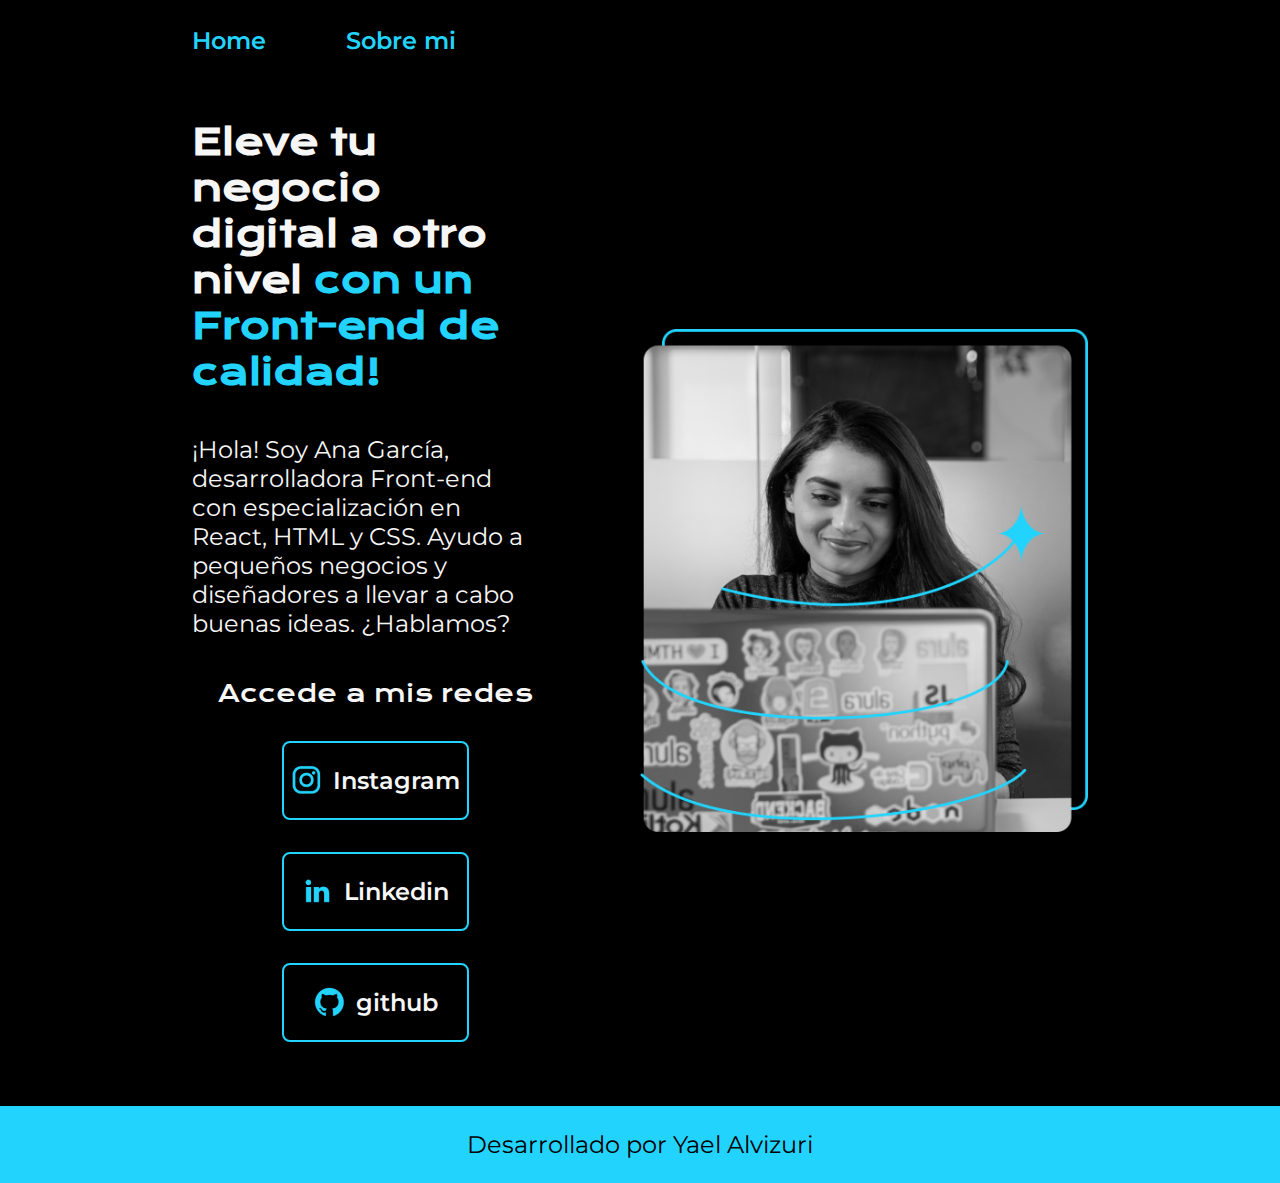
<file: index.html>
<!DOCTYPE html>
<html lang="es-mx">

<head>
    <meta charset="UTF-8">
    <meta name="viewport" content="width=device-width, initial-scale=1.0">
    <title>Portafolio</title>
    <link rel="stylesheet" href="styles/style.css">
</head>

<body>

    <header class="header">
        <nav class="header__menu">
            <a class="header__menu__link" href="index.html">Home</a>
            <a class="header__menu__link" href="about.html">Sobre mi</a>
        </nav>
    </header>


    <main class="presentacion">
        <section class="presentacion__contenido">

            <h1 class="presentacion__contenido__titulo">
                Eleve tu negocio digital a otro nivel
                <strong class="titulo-destacado">con un Front-end de calidad!
                </strong>
            </h1>

            <p class="presentacion__contenido__parrafo">¡Hola! Soy Ana García, desarrolladora Front-end con
                especialización en React, HTML y CSS. Ayudo a pequeños
                negocios y diseñadores a llevar a cabo buenas ideas.
                ¿Hablamos?
            </p>

            <div class="presentacion__botones">
                <h3 class="presentacion__botones__intro">Accede a mis redes </h3>
                <a class="presentacion__botones__link" href="https://instagram.com/"> <img src="assets/instagram.png"
                        alt="">Instagram</a>
                <a class="presentacion__botones__link" href="https://linkedin.com/"> <img src="assets/linkedin.png"
                        alt="">Linkedin</a>
                <a class="presentacion__botones__link" href="https://github.com/"> <img src="assets/github.png"
                        alt="">github</a>
            </div>

        </section>

        <img class="presentacion__img" src="assets/Imagem.png" alt="Foto de Ana García desarrolando un proyecto">

    </main>

    <footer class="footer">
        <p>Desarrollado por Yael Alvizuri</p>
    </footer>

</body>


</html>
</file>
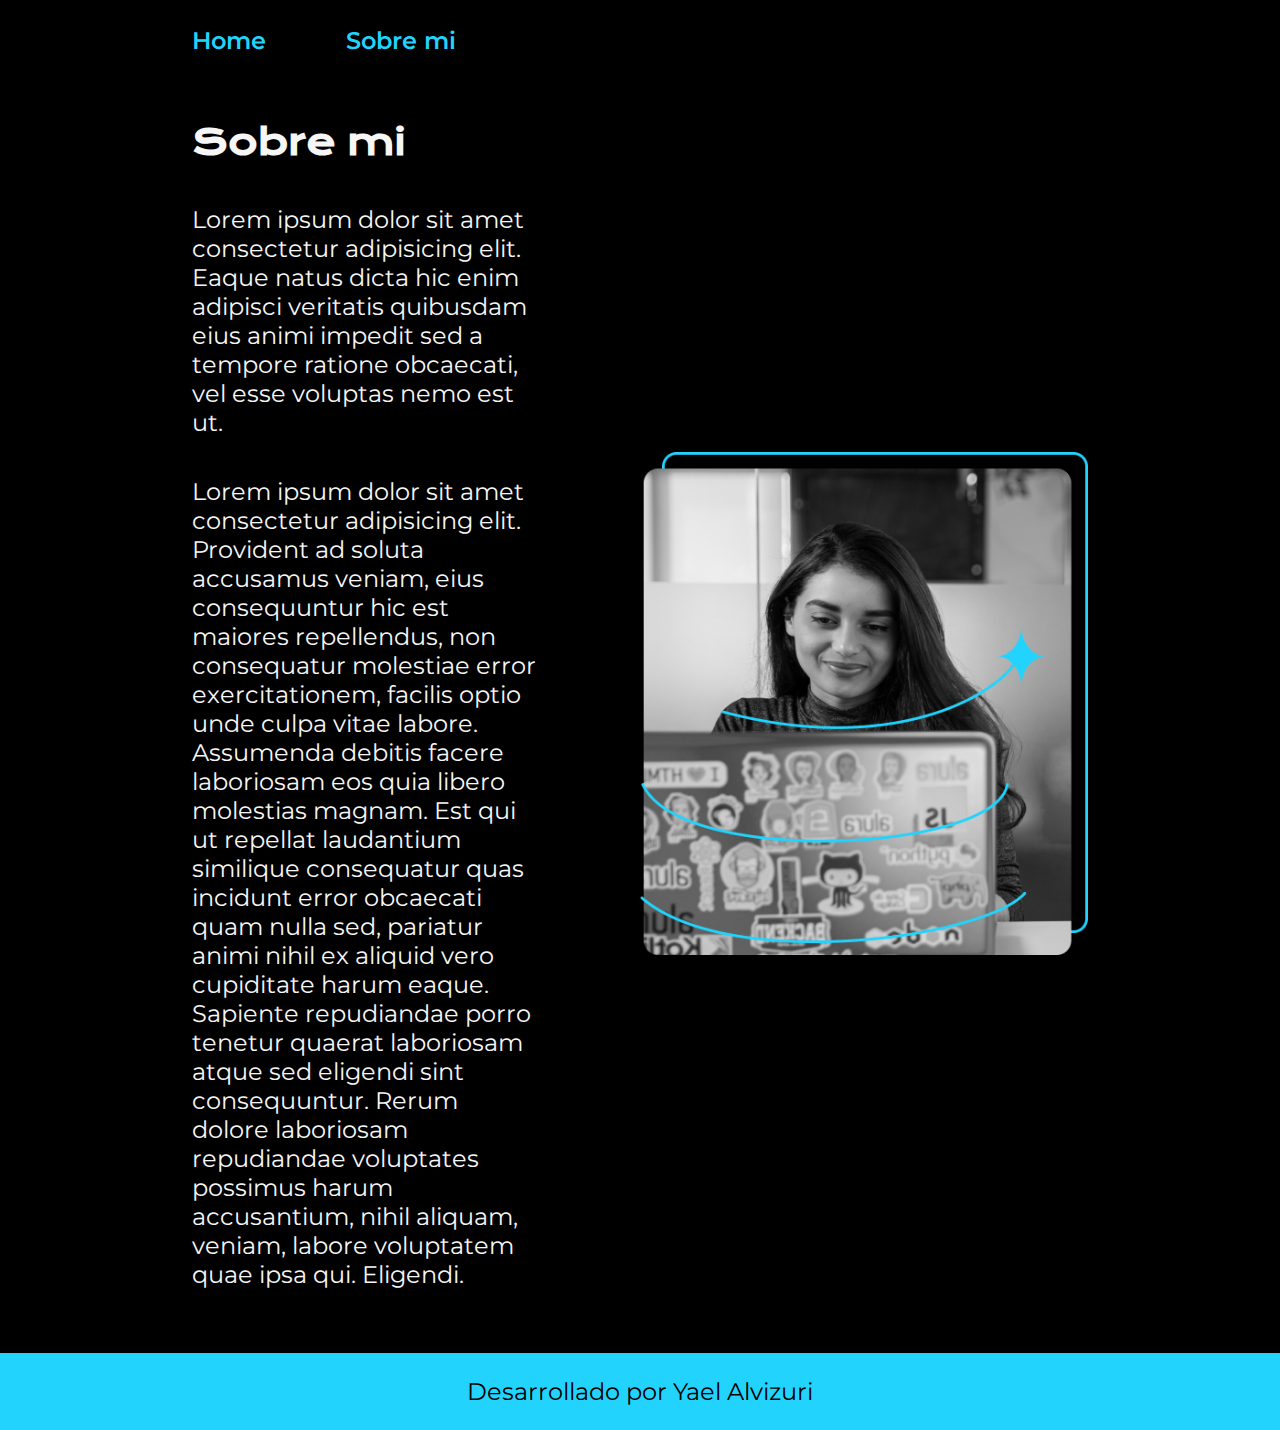
<file: about.html>
<!DOCTYPE html>
<html lang="es-mx">

<head>
    <meta charset="UTF-8">
    <meta name="viewport" content="width=device-width, initial-scale=1.0">
    <link rel="stylesheet" href="styles/style.css">

    <title>Sobre mi</title>
</head>

<body>  

    <header class="header">
        <nav class="header__menu">
            <a class="header__menu__link" href="index.html">Home</a>
            <a class="header__menu__link" href="about.html">Sobre mi</a>
        </nav>
    </header>
    <main class="presentacion">
        <section class="presentacion__contenido">
            <h1 class="presentacion__contenido__titulo">Sobre mi</h1>
            <p class="presentacion__contenido__parrafo">Lorem ipsum dolor sit amet consectetur adipisicing elit. Eaque
                natus dicta hic enim adipisci veritatis
                quibusdam eius animi impedit sed a tempore ratione obcaecati, vel esse voluptas nemo est ut.</p>
            <p class="presentacion__contenido__parrafo">Lorem ipsum dolor sit amet consectetur adipisicing elit.
                Provident ad soluta accusamus veniam, eius consequuntur hic est maiores repellendus, non consequatur
                molestiae error exercitationem, facilis optio unde culpa vitae labore. Assumenda debitis facere
                laboriosam eos quia libero molestias magnam. Est qui ut repellat laudantium similique consequatur quas
                incidunt error obcaecati quam nulla sed, pariatur animi nihil ex aliquid vero cupiditate harum eaque.
                Sapiente repudiandae porro tenetur quaerat laboriosam atque sed eligendi sint consequuntur. Rerum dolore
                laboriosam repudiandae voluptates possimus harum accusantium, nihil aliquam, veniam, labore voluptatem
                quae ipsa qui. Eligendi.</p>
        </section>
        <img class="presentacion__img" src="assets/Imagem.png" alt="Foto de Ana García desarrolando un proyecto">

    </main>
    <footer class="footer">
        <p>Desarrollado por Yael Alvizuri</p>
    </footer>

</body>


</html>
</file>
<file: styles/style.css>
@import url('https://fonts.googleapis.com/css2?family=Krona+One&display=swap');
@import url('https://fonts.googleapis.com/css2?family=Krona+One&family=Montserrat:ital,wght@0,100..900;1,100..900&display=swap');

:root{
    --color-primario: #000000;
    --color-secundario: #F6F6F6;
    --color-terciario: #22D4FD;
    --color-cuartenario: #272727;


    --fuente-montserrat: "Montserrat", sans-serif;
    --fuente-krona: "Krona One", sans-serif;

    --fuente-titulo: 2.25rem;
    --fuente-parrafo: 1.5rem;
}


* {
    padding: 0;
    margin: 0;
}

body{
    box-sizing: border-box; /*Esto lo hacemos para que se calculen mejor las alturas y anchuras*/
    background-color: var(--color-primario);
    color: var(--color-secundario);
}


/*Estas son las clases del header*/

.header{
padding: 2% 0% 0% 15% ;
}

.header__menu {
    display: flex;
    gap: 80px;
}

.header__menu__link{
    font-family: var(--fuente-montserrat);
    font-size: var(--fuente-parrafo);
    font-weight: 600;
    color: var(--color-terciario);
    text-decoration: none;

}

/*Estas son las clases del body*/


.presentacion{
    display: flex; /* Para centrar lo que hacemos es poner un flex y centrar tanto los items hijos cómo el contenido en el centro */
    align-items: center; /* Ahora centramos de izquierda a derecha */
    justify-content: space-between; /* y de arriba hacia abajo */
    padding: 5% 15%;
    gap: 82px;
} 


.presentacion__contenido{
    width: 50%;
    display: flex;
    flex-direction: column;
    gap: 40px;
}


.presentacion__contenido__titulo{
    font-size: var(--fuente-titulo);
    font-family: var(--fuente-krona);
    margin-right: 20px;
}

.titulo-destacado{
    color: var(--color-terciario);
}


.presentacion__contenido__parrafo{
    font-size: var(--fuente-parrafo);
    font-family: var(--fuente-montserrat);
    margin-right: 20px;
}

.presentacion__img{
    width: 50%;
}

.presentacion__botones{
    display: flex;
    align-items: center;
    flex-direction: column;
    justify-content: space-between;
    gap: 32px;
}

.presentacion__botones__intro{
    font-family: var(--fuente-krona);
    font-size: var(--fuente-parrafo);
    font-weight: 400;
}
.presentacion__botones__link{
    width: 50%;
    text-align: center;
    border-radius: 8px;
    font-size: var(--fuente-parrafo);
    font-weight: 600;
    padding: 21.5px 0;
    text-decoration: none;
    color:var(--color-secundario);
    font-family: var(--fuente-montserrat);   
    border: 2px solid var(--color-terciario);
    display:flex;
    justify-content: center;
    align-items: center;
    gap: 10px;
}

.presentacion__botones__link:hover{
    background-color: var(--color-cuartenario);
}

/*Aqui empieza el Footer*/  

.footer{
    background-color: var(--color-terciario);
    padding: 24px;
    color: var(--color-primario);
    text-align: center;
    font-family: var(--fuente-montserrat);    
    font-size: var(--fuente-parrafo);
}

/* Aqui empiezan las media-queries */

@media (max-width: 1200px) {
    .presentacion {
        flex-direction: column-reverse;
        justify-content: center;
        padding: 5%;
        gap: 40px;
        margin: 20px 0
        
    }
    
    .presentacion__contenido{   
        width: auto;
    }

    .presentacion__contenido__titulo{
        margin: 0;
    }

    .presentacion__img{
        width: 60%;
    }

    .presentacion__contenido__parrafo{
        margin: 0; 
    }

    .header {
        padding: 5% 0;
    }

    .header__menu {
        justify-content: center;
        gap: 20%;
        
    }
}
</file>
